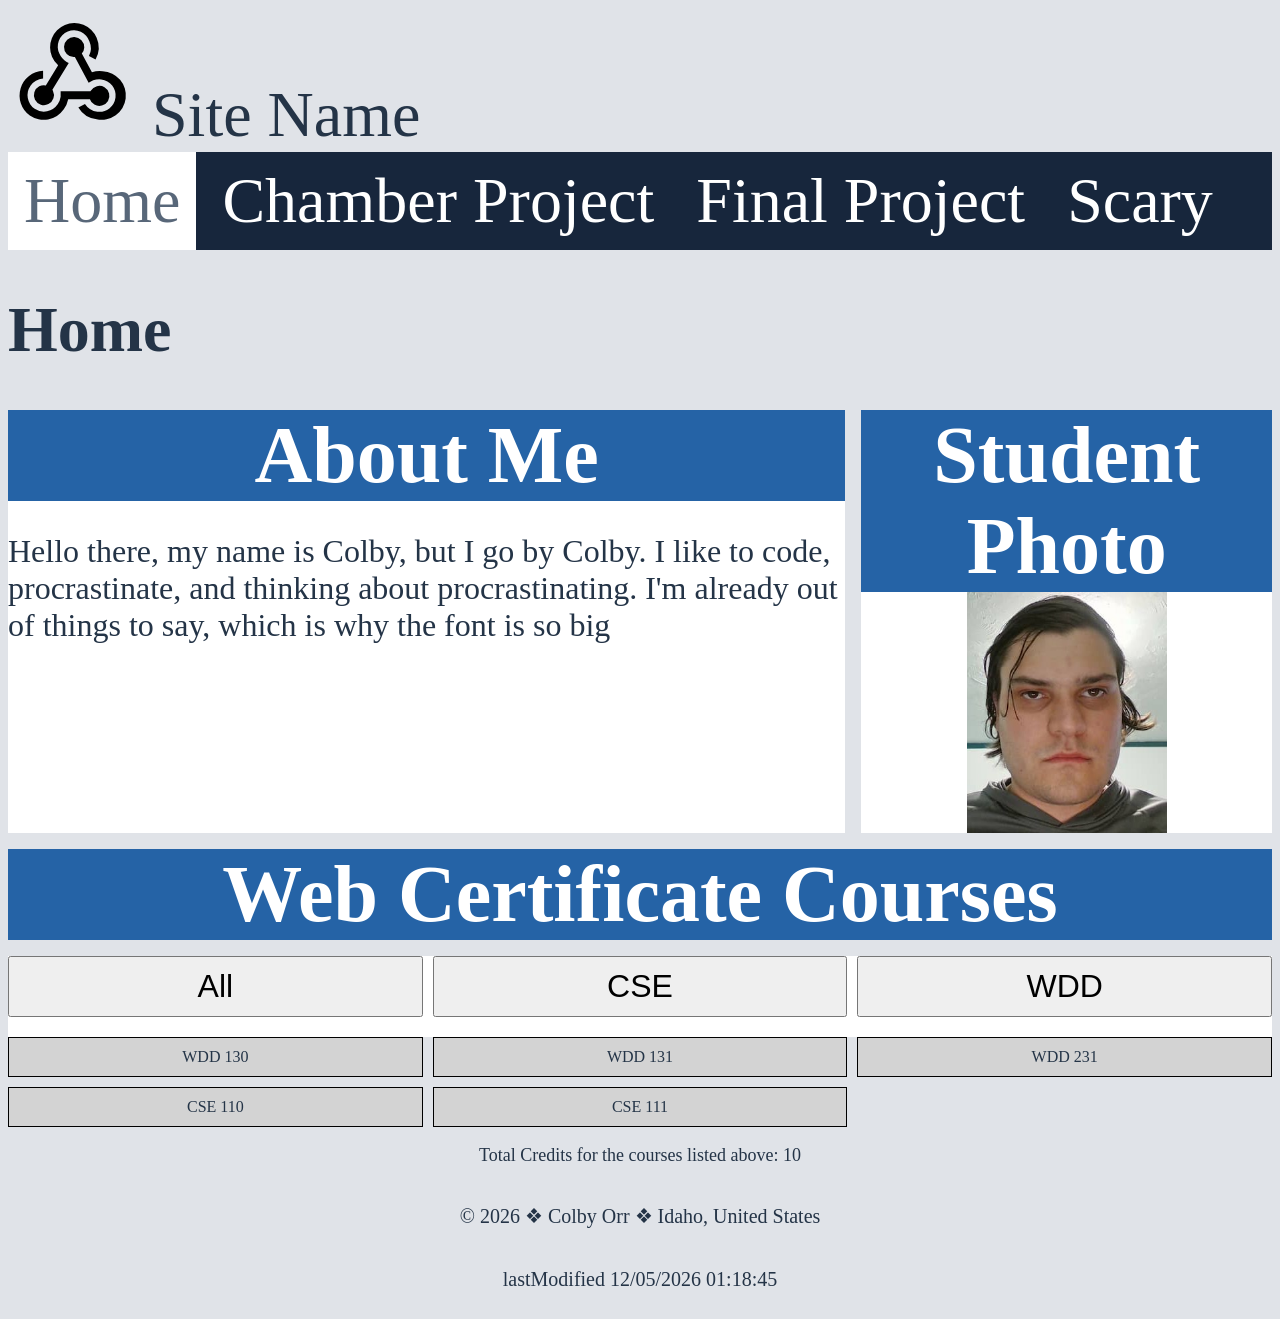
<file: index.html>
<!DOCTYPE html>
<html lang="en">

<head>
    <meta charset="UTF-8">
    <meta name="viewport" content="width=device-width, initial-scale=1.0">
    <meta name="description"
      content="WDD 231 – Front End Web Development, Colby Orr, this is my homepage that I talk about myself, for BYU Pathway">
    <meta name="author" content="Colby Orr">

    <link rel="preconnect" href="https://fonts.googleapis.com">
    <link rel="preconnect" href="https://fonts.gstatic.com" crossorigin>
    <link href="https://fonts.googleapis.com/css2?family=Roboto&display=swap" rel="stylesheet">

    <link rel="stylesheet" href="styles/homepage.css">
    <link rel="stylesheet" href="styles/homepage-large.css">
    <script src="scripts/date.js" defer></script>
    <script src="scripts/sorting-courses.js" defer></script>
    <title>WDD 231 – Web Frontend Development – Colby Orr</title>

    <link rel="icon" href="favicon.ico">
</head>

<body>
 <header>
    <span class="title">
        <img src="images/logo.svg" alt="Profile picture of Colby Orr">
        Site Name
    </span>
    <nav class="navBar">
        <a href="index.html" class="active">Home</a>
        <a href="index.html">Chamber Project</a>
        <a href="index.html">Final Project</a>
        <a href="https://www.youtube.com/watch?v=dQw4w9WgXcQ">Scary</a>
    </nav>
 </header>

 <main>
    <h1>
        Home
    </h1>
    <div class="mainGrid">
        <section class="card double">
                <h2>
                    About Me
                </h2>
                <p>
                        Hello there, my name is Colby, but I go by Colby. I like to code,
                        procrastinate, and thinking about procrastinating. I'm already out
                        of things to say, which is why the font is so big
                </p>
        </section>
        <section class="card">
            <h2>
                Student Photo
            </h2>
            <img src="images/profile.jpg" alt="Profile picture of Colby Orr">
        </section>

        <section class="card triple">
            <h2>
                Web Certificate Courses
            </h2>
        </section>

        <section class="card triple">
            <h2></h2>
            <div class="course-filters">
                <button id="all">All</button>
                <button id="cse">CSE</button>
                <button id="wdd">WDD</button>
            </div>
        </section>
    </div>

    <div id="course-list"></div>

    <p id="credit-count"></p>
 </main>

 <footer>
    <p>
        &copy; <span id="currentyear"></span> &#10070; Colby Orr &#10070; Idaho, United States
    </p>
    <p>
        lastModified <span id="lastModified"></span>
    </p>
 </footer>

</body>

</html>
</file>
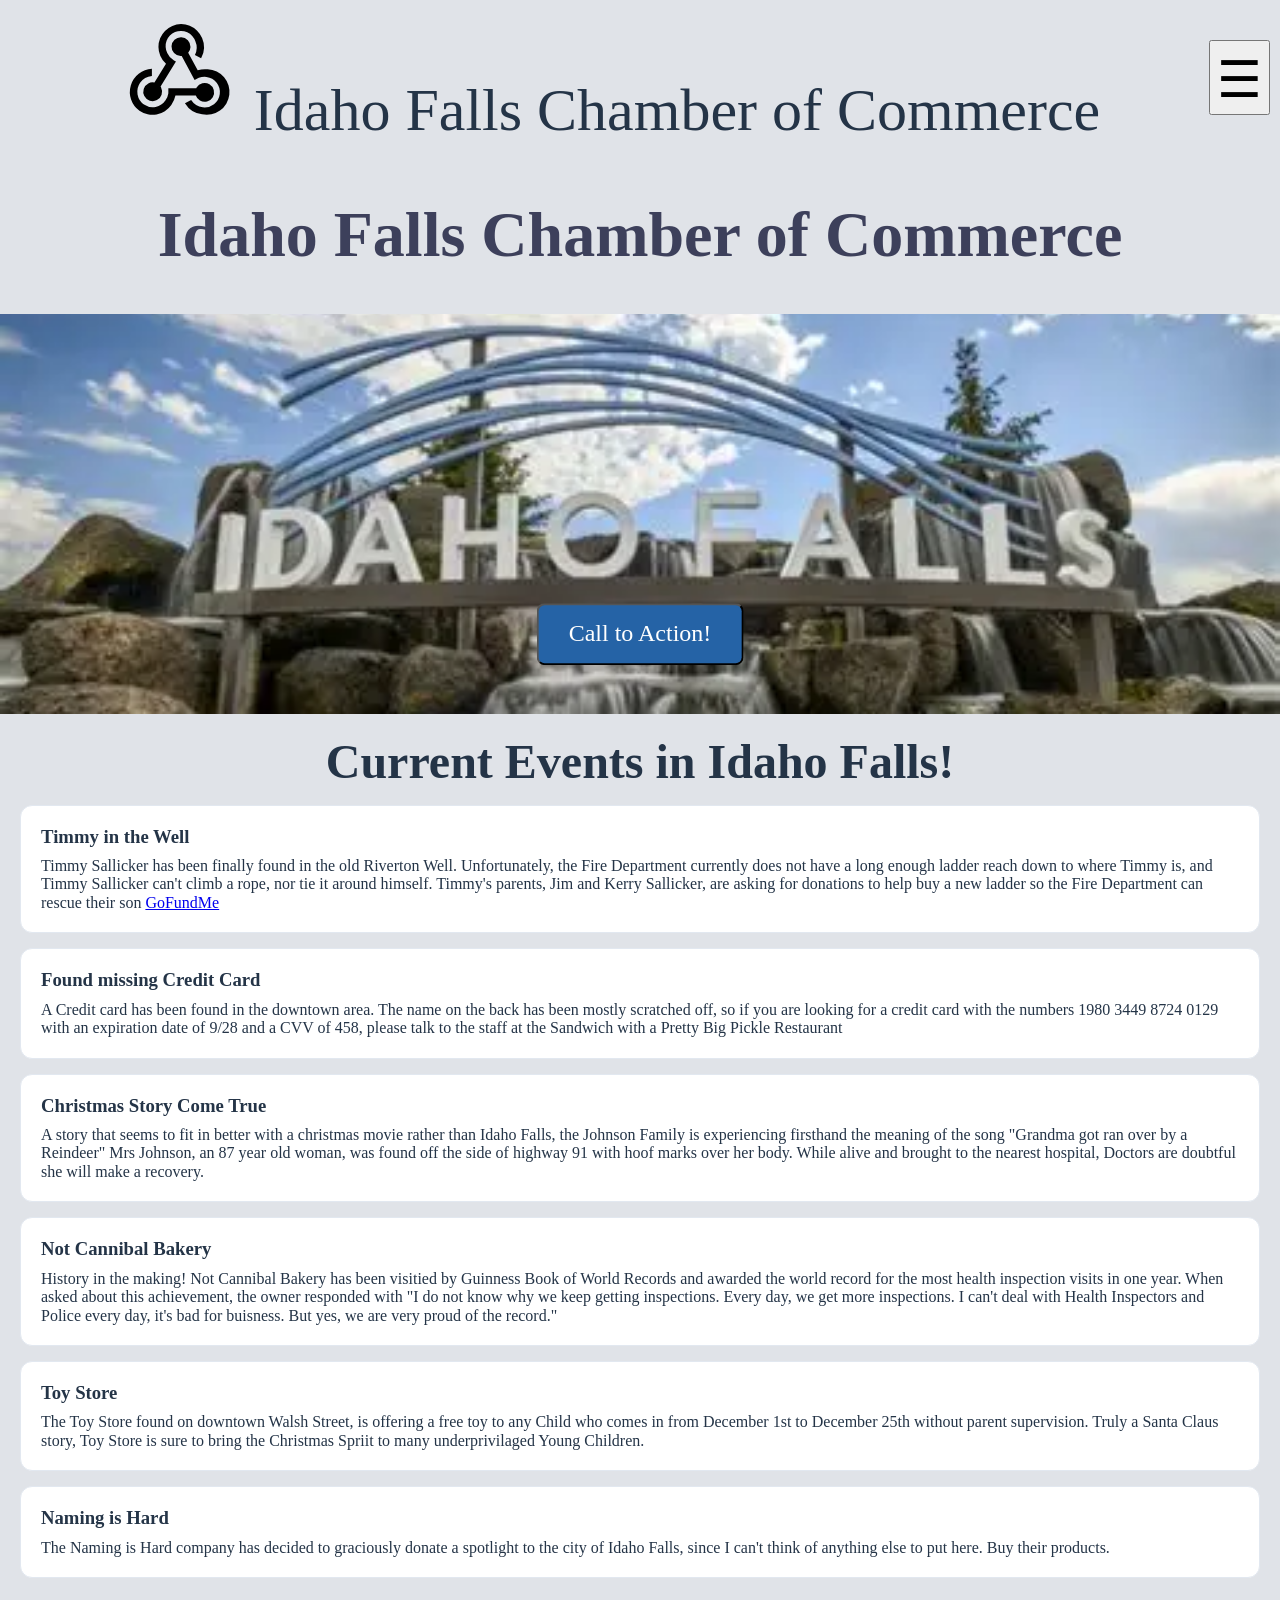
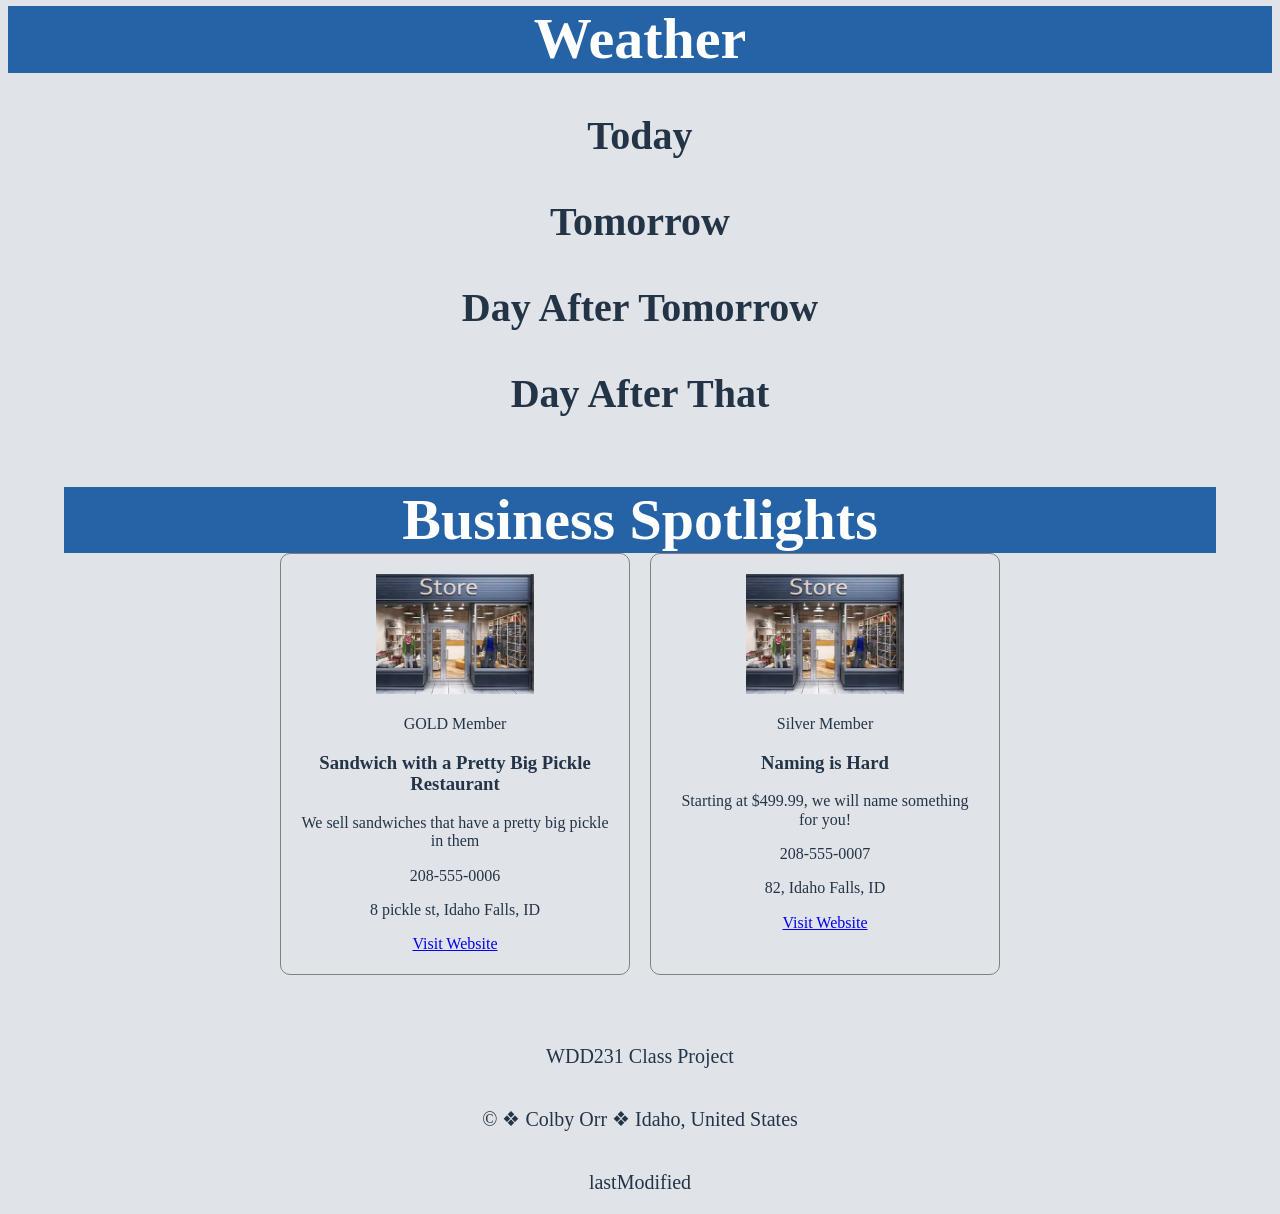
<file: chamber/index.html>
<!DOCTYPE html>
<html lang="en">

<head>
  <meta charset="UTF-8">
  <meta name="viewport" content="width=device-width, initial-scale=1.0">
  <meta name="description"
    content="WDD 231 – Front End Web Development, Colby Orr, this is my directory for the commerce, for BYU Pathway">
  <meta name="author" content="Colby Orr">

  <link rel="preconnect" href="https://fonts.googleapis.com">
  <link rel="preconnect" href="https://fonts.gstatic.com" crossorigin>
  <link href="https://fonts.googleapis.com/css2?family=Roboto&display=swap" rel="stylesheet">
  
  <meta property="og:title" content="Directory of Commerce for Idaho Falls">
  <meta property="og:description" content="This is a directory used for commerce and commersating with commerces">
  <meta property="og:image" content="https://zombievex.github.io/wdd231/chamber/images/logo.svg">
  <meta property="og:url" content="https://zombievex.github.io/wdd231/chamber/directory.html">

  <link rel="stylesheet" href="styles/normalize.css">
  <link rel="stylesheet" href="styles/directory.css">
  <link rel="stylesheet" href="styles/directory-large.css">
  <link rel="stylesheet" href="styles/home.css">

  <script src="scripts/menu-toggle.js" defer></script>
  <script src="scripts/directory.js" defer></script>
  <script src="scripts/weather.js" defer></script>
  <script src="scripts/spotlight.js" defer></script>
  <title>WDD 231 – Index/homepage – Colby Orr</title>

  <link rel="icon" href="favicon.ico">
</head>

<body>
  <header>
    <span class="title">
      <img src="images/logo.svg" alt="Idaho Falls Chamber of Commerce logo">
      Idaho Falls Chamber of Commerce
    </span>
    <button id="menu" type="button" aria-label="Toggle navigation" aria-expanded="false"></button>
    <nav class="navigation">
      <a href="index.html" class="active">Home</a>
      <a href="directory.html">Directory</a>
      <a href="join.html">Join</a>
      <a href="discover.html">Discover</a>
    </nav>
  </header>


  <main>
    <h1>Idaho Falls Chamber of Commerce</h1>
    <section class="hero">
        <img src="images/hero.webp" alt="Hero Image">
        <button type="button">Call to Action!</button>
    </section>

    <section class="current_events">
        <h2>Current Events in Idaho Falls!</h2>

        <div class="event">
            <h3>Timmy in the Well</h3>
            <p>Timmy Sallicker has been finally found in the old Riverton Well. Unfortunately, the 
                Fire Department currently does not have a long enough ladder reach down to where Timmy is, and
                Timmy Sallicker can't climb a rope, nor tie it around himself. Timmy's parents, Jim and Kerry Sallicker,
                are asking for donations to help buy a new ladder so the Fire Department can rescue their son
                <a href="https://www.youtube.com/watch?v=dQw4w9WgXcQ">GoFundMe</a>
            </p>
        </div>
        <div class="event">
            <h3>Found missing Credit Card</h3>
            <p>A Credit card has been found in the downtown area. The name on the back has been mostly scratched off,
                so if you are looking for a credit card with the numbers 1980 3449 8724 0129 with an expiration date of 9/28
                and a CVV of 458, please talk to the staff at the Sandwich with a Pretty Big Pickle Restaurant
            </p>
        </div>
        <div class="event">
            <h3>Christmas Story Come True</h3>
            <p>A story that seems to fit in better with a christmas movie rather than Idaho Falls, the Johnson Family
              is experiencing firsthand the meaning of the song "Grandma got ran over by a Reindeer" Mrs Johnson, an 87
              year old woman, was found off the side of highway 91 with hoof marks over her body. While alive and brought
              to the nearest hospital, Doctors are doubtful she will make a recovery. 
            </p>
        </div>
        <div class="event">
            <h3>Not Cannibal Bakery</h3>
            <p>History in the making! Not Cannibal Bakery has been visitied by Guinness Book of World Records and awarded the world record for the
                most health inspection visits in one year. When asked about this achievement, the owner responded with "I do not
                know why we keep getting inspections. Every day, we get more inspections. I can't deal with Health Inspectors and
                Police every day, it's bad for buisness. But yes, we are very proud of the record."
            </p>
        </div>
        <div class="event">
            <h3>Toy Store</h3>
            <p>The Toy Store found on downtown Walsh Street, is offering a free toy to any Child who comes in from December 1st to
              December 25th without parent supervision. Truly a Santa Claus story, Toy Store is sure to bring the Christmas Spriit
              to many underprivilaged Young Children.
            </p>
        </div>
        <div class="event">
            <h3>Naming is Hard</h3>
            <p>The Naming is Hard company has decided to graciously donate a spotlight to the city of Idaho Falls, since I can't
              think of anything else to put here. Buy their products.
            </p>
        </div>
    </section>

    <section class="weather">
      <h2>Weather</h2>
      <figure>
          <img id="weather-icon" src="images/weather_placeholder.webp" alt="Weather conditions" width="100" height="100" hidden>
          <figcaption></figcaption>
      </figure>
      <h3>Today</h3>
      <span id="current-temp"></span>
      
      <div id="forecast">
          <h3>Tomorrow</h3>
          <span id="day1"></span>
          <h3>Day After Tomorrow</h3>
          <span id="day2"></span>
          <h3>Day After That</h3>
          <span id="day3"></span>
      </div>

    </section>


    <section id="spotlight">
        <h2>Business Spotlights</h2>
        <div id="spotlight-list"></div>
    </section>

  </main>


  <footer>
    <p>WDD231 Class Project</p>
    <p>
      &copy; <span id="currentyear"></span> &#10070; Colby Orr &#10070; Idaho, United States
    </p>
    <p>
      lastModified <span id="lastModified"></span>
    </p>
  </footer>



</body>

</html>
</file>
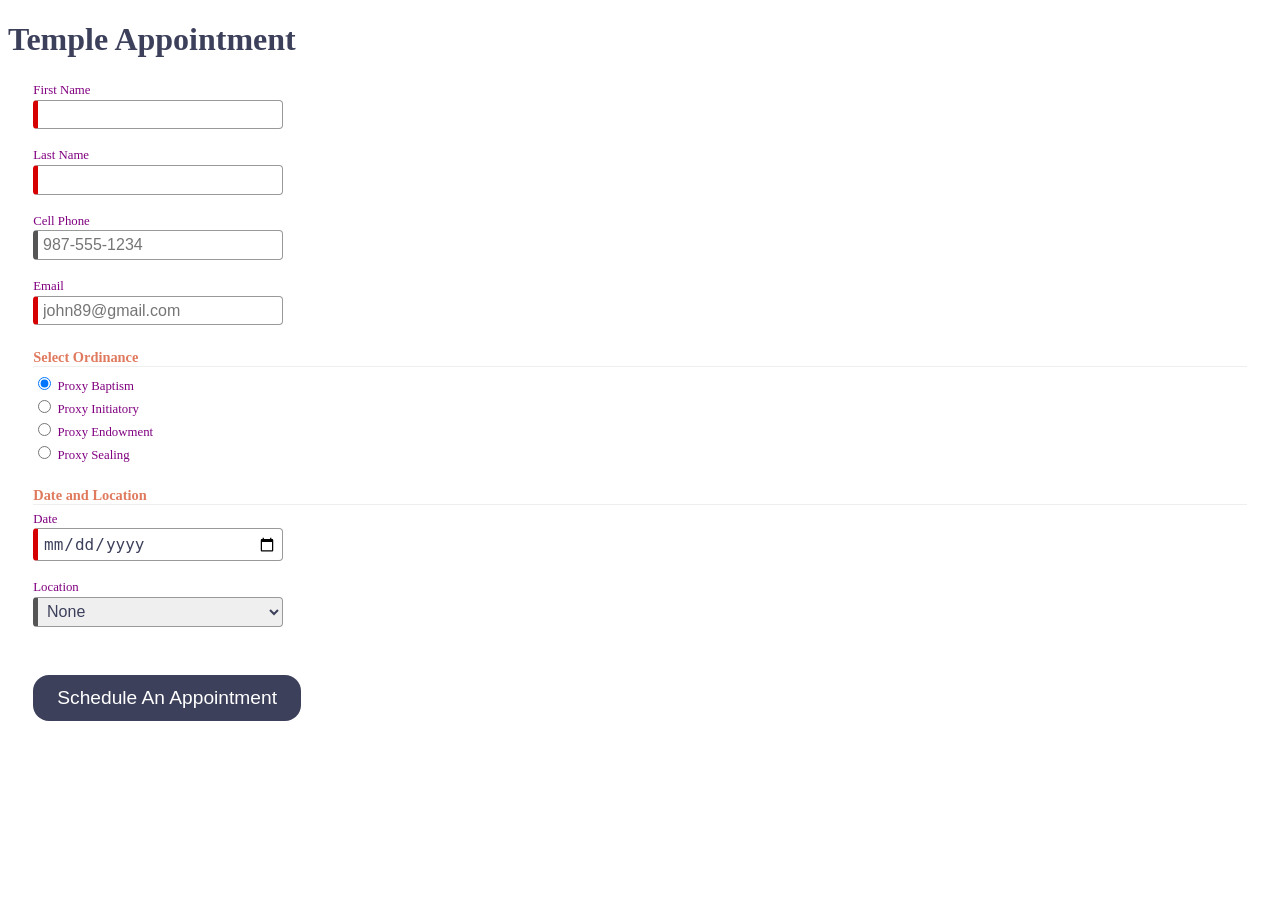
<file: week4/startHere/index.html>
<!DOCTYPE html>
<html lang="en">

<head>
  <meta charset="UTF-8">
  <meta name="viewport" content="width=device-width, initial-scale=1.0">
  <meta name="description" content="Web Lab Start File">
  <meta name="author" content="Paul Cheney">

  <link rel="stylesheet" href="styles/small.css">
  <link rel="stylesheet" href="styles/large.css">

  <script src="js/scripts.js" defer></script>

  <title>Web Lab Start File</title>
</head>

<body>

  <main>
    <h1>Temple Appointment</h1>

    <form method="GET" action="thanks.html" class="designOne">
      <label>First Name <input type="text" name="first" required autocomplete="given-name" title="Your First Name"></label>
        <label>Last Name <input type="text" name="last" required autocomplete="family-name" title="Your Last Name"></label>
        <label>Cell Phone <input type="tel" name="phone"  autocomplete="tel" title="A Phone Number with dashes" placeholder="987-555-1234" ></label>
        <label>Email <input type="email" name="email" required placeholder="john89@gmail.com"  title="Your Email" autocomplete="email"></label>
  

        <h3>Select Ordinance</h3>
        <label><input type="radio" name="ordinance" value="Baptism" checked> Proxy Baptism</label>
        <label><input type="radio" name="ordinance" value="Initiatory"> Proxy Initiatory</label>
        <label><input type="radio" name="ordinance" value="Endowment"> Proxy Endowment</label>
        <label><input type="radio" name="ordinance" value="Sealing"> Proxy Sealing</label>

        
        <h3>Date and Location</h3>
        <label>Date <input type="date" name="date" required></label>

        <label>Location
          <select name="location" required>
            <option value="">None</option>
            <option value="Payson">Payson</option>
            <option value="Orem">Orem</option>
            <option value="Provo City Center">Provo City Center</option>
        </label>

        <input type="submit" value="Schedule An Appointment">
    </form>

    
  </main>

</body>
</html>
</file>
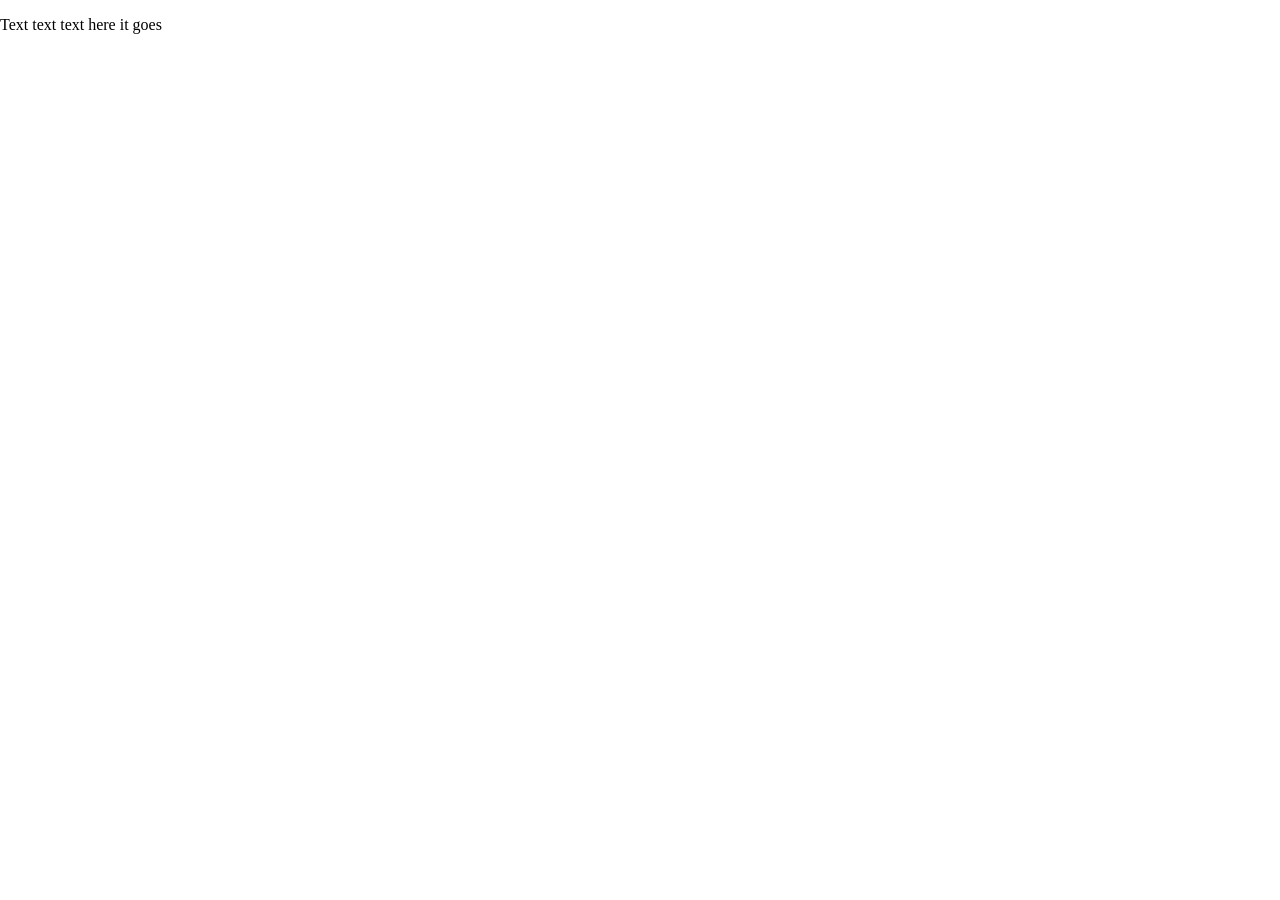
<file: normalize.html>
<!DOCTYPE html>
<html lang="en">
<head>
    <meta charset="UTF-8">
    <meta name="viewport" content="width=device-width, initial-scale=1.0">
    <title>Document</title>
    <link rel="stylesheet" href="styles/normalize.css">
</head>
<body>
    <p>Text text text here it goes</p>
</body>
</html>
<!-- This is an HTML comment -->
</file>
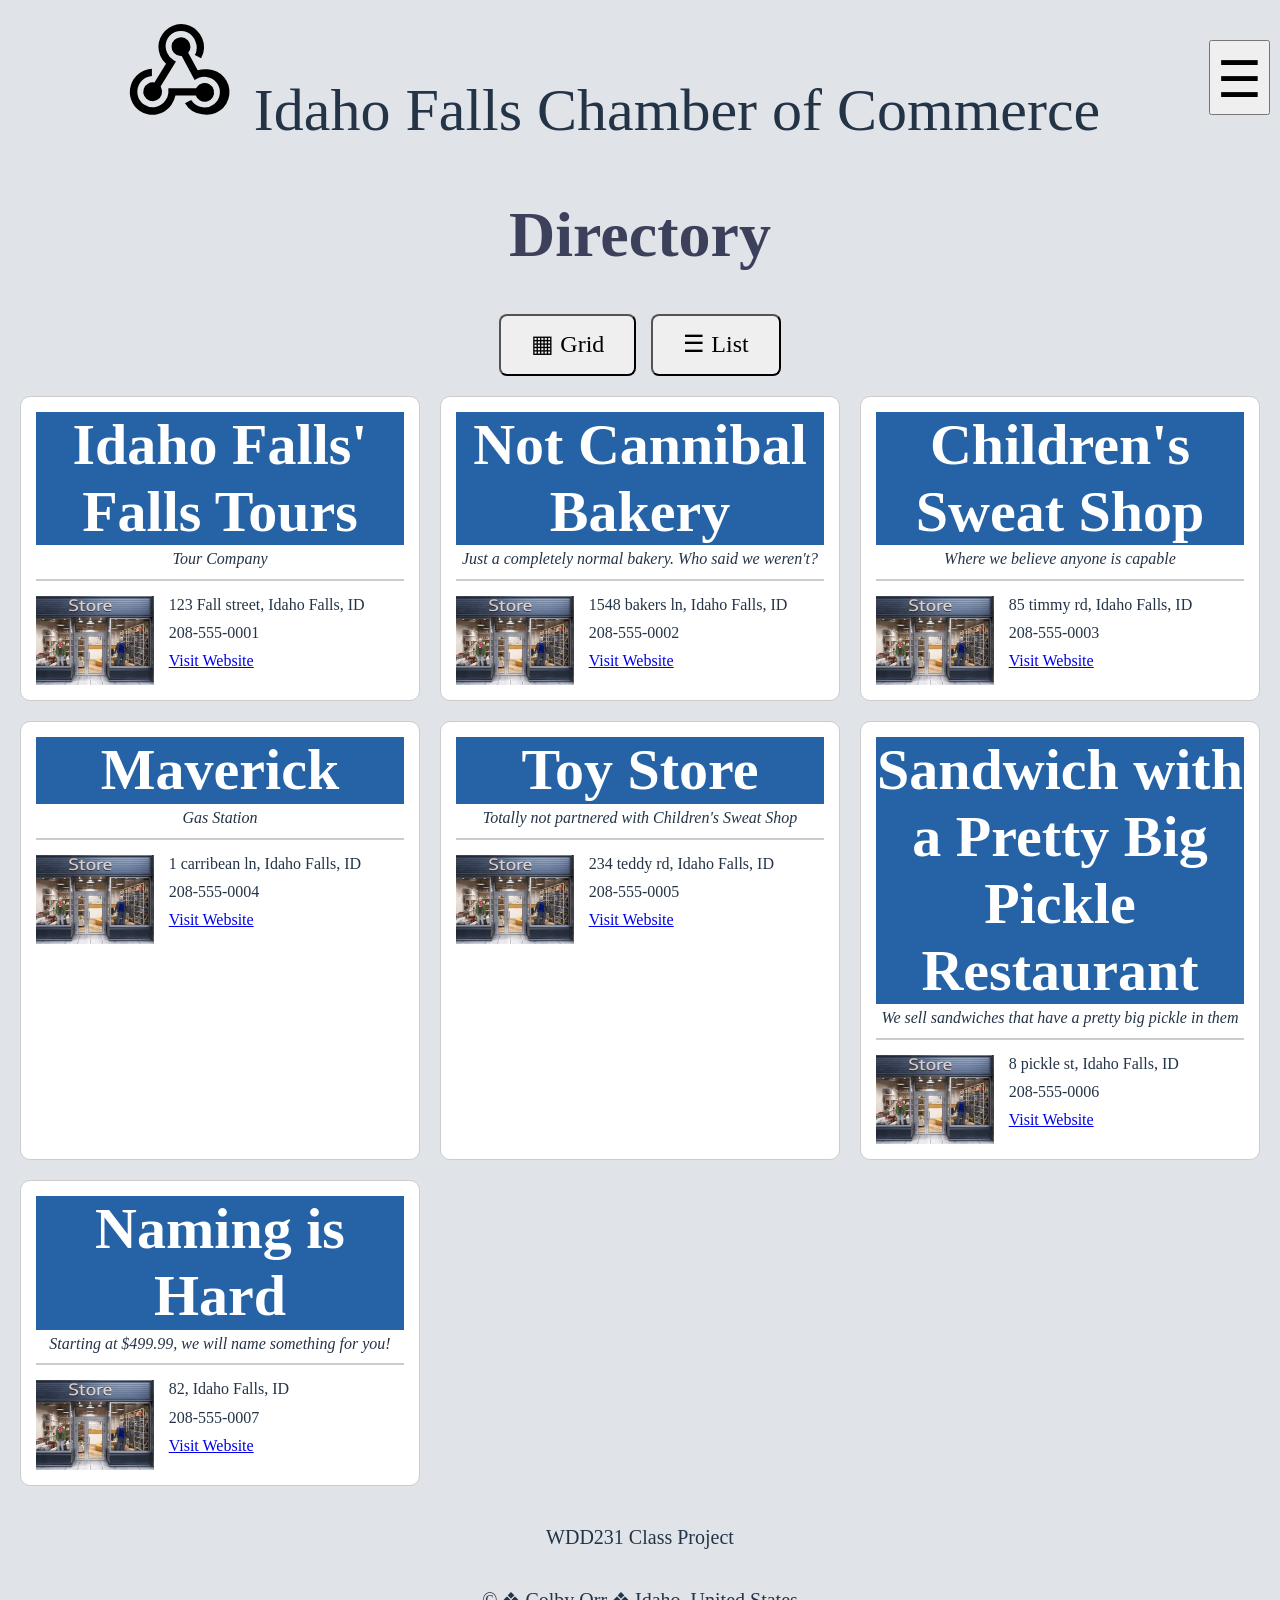
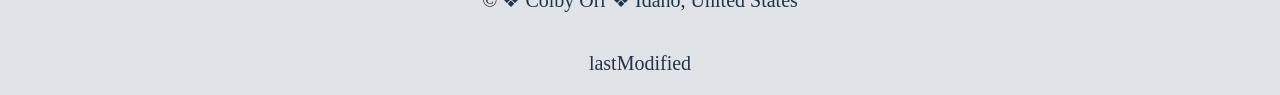
<file: chamber/directory.html>
<!DOCTYPE html>
<html lang="en">

<head>
  <meta charset="UTF-8">
  <meta name="viewport" content="width=device-width, initial-scale=1.0">
  <meta name="description"
    content="WDD 231 – Front End Web Development, Colby Orr, this is my directory for the commerce, for BYU Pathway">
  <meta name="author" content="Colby Orr">

  <link rel="preconnect" href="https://fonts.googleapis.com">
  <link rel="preconnect" href="https://fonts.gstatic.com" crossorigin>
  <link href="https://fonts.googleapis.com/css2?family=Roboto&display=swap" rel="stylesheet">

  <meta property="og:title" content="Directory of Commerce">
  <meta property="og:description" content="This is a directory used for commerce and commersating with commerces">
  <meta property="og:image" content="https://zombievex.github.io/wdd231/chamber/images/logo.svg">
  <meta property="og:url" content="https://zombievex.github.io/wdd231/chamber/directory.html">

  <link rel="stylesheet" href="styles/normalize.css">
  <link rel="stylesheet" href="styles/directory.css">
  <link rel="stylesheet" href="styles/directory-large.css">

  <script src="scripts/menu-toggle.js" defer></script>
  <script src="scripts/directory.js" defer></script>
  <title>WDD 231 – Directory – Colby Orr</title>

  <link rel="icon" href="favicon.ico">
</head>

<body>
  <header>
    <span class="title">
      <img src="images/logo.svg" alt="Logo">
      Idaho Falls Chamber of Commerce
    </span>
    <button id="menu" type="button" aria-label="Toggle navigation" aria-expanded="false"></button>
    <nav class="navigation">
      <a href="index.html">Home</a>
      <a href="directory.html" class="active">Directory</a>
      <a href="join.html">Join</a>
      <a href="discover.html">Discover</a>
    </nav>
  </header>


  <main>
    <h1>Directory</h1>
    <div class="view-buttons">
      <button id="grid" type="button">▦ Grid</button>
      <button id="list" type="button">☰ List</button>
    </div>

    <div id="company-list" class="grid-view"></div>
  </main>


  <footer>
    <p>WDD231 Class Project</p>
    <p>
      &copy; <span id="currentyear"></span> &#10070; Colby Orr &#10070; Idaho, United States
    </p>
    <p>
      lastModified <span id="lastModified"></span>
    </p>
  </footer>


</body>

</html>
</file>
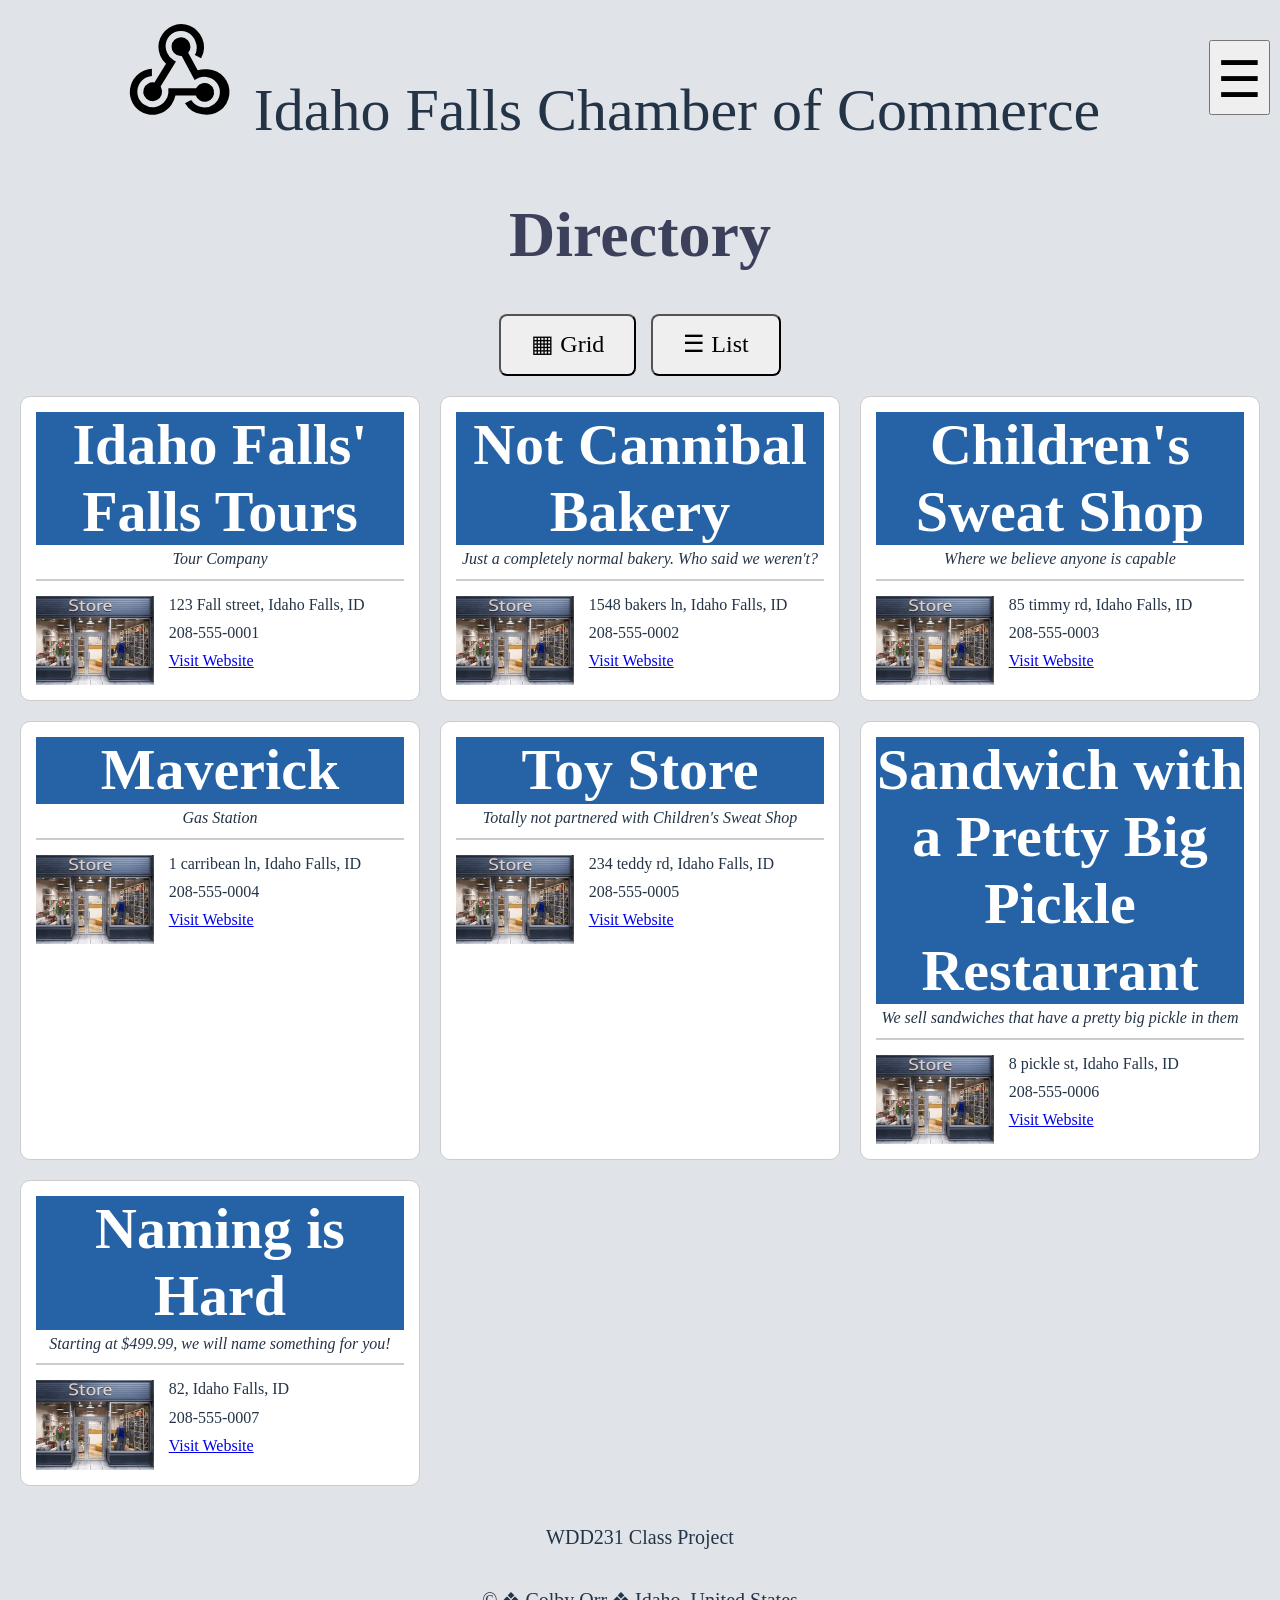
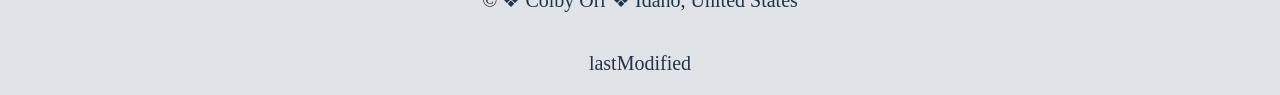
<file: chamber/discover.html>
<!DOCTYPE html>
<html lang="en">

<head>
  <meta charset="UTF-8">
  <meta name="viewport" content="width=device-width, initial-scale=1.0">
  <meta name="description"
    content="WDD 231 – Front End Web Development, Colby Orr, this is my directory for the commerce, for BYU Pathway">
  <meta name="author" content="Colby Orr">

  <link rel="preconnect" href="https://fonts.googleapis.com">
  <link rel="preconnect" href="https://fonts.gstatic.com" crossorigin>
  <link href="https://fonts.googleapis.com/css2?family=Roboto&display=swap" rel="stylesheet">

  <meta property="og:title" content="Directory of Commerce">
  <meta property="og:description" content="This is a directory used for commerce and commersating with commerces">
  <meta property="og:image" content="https://zombievex.github.io/wdd231/chamber/images/logo.svg">
  <meta property="og:url" content="https://zombievex.github.io/wdd231/chamber/directory.html">

  <link rel="stylesheet" href="styles/normalize.css">
  <link rel="stylesheet" href="styles/directory.css">
  <link rel="stylesheet" href="styles/directory-large.css">

  <script src="scripts/menu-toggle.js" defer></script>
  <script src="scripts/directory.js" defer></script>
  <title>WDD 231 – Directory – Colby Orr</title>

  <link rel="icon" href="favicon.ico">
</head>

<body>
  <header>
    <span class="title">
      <img src="images/logo.svg" alt="Logo">
      Idaho Falls Chamber of Commerce
    </span>
    <button id="menu" type="button" aria-label="Toggle navigation" aria-expanded="false"></button>
    <nav class="navigation">
      <a href="index.html">Home</a>
      <a href="directory.html">Directory</a>
      <a href="join.html">Join</a>
      <a href="discover.html" class="active">Discover</a>
    </nav>
  </header>


  <main>
    <h1>Directory</h1>
    <div class="view-buttons">
      <button id="grid" type="button">▦ Grid</button>
      <button id="list" type="button">☰ List</button>
    </div>

    <div id="company-list" class="grid-view"></div>
  </main>


  <footer>
    <p>WDD231 Class Project</p>
    <p>
      &copy; <span id="currentyear"></span> &#10070; Colby Orr &#10070; Idaho, United States
    </p>
    <p>
      lastModified <span id="lastModified"></span>
    </p>
  </footer>


</body>

</html>
</file>
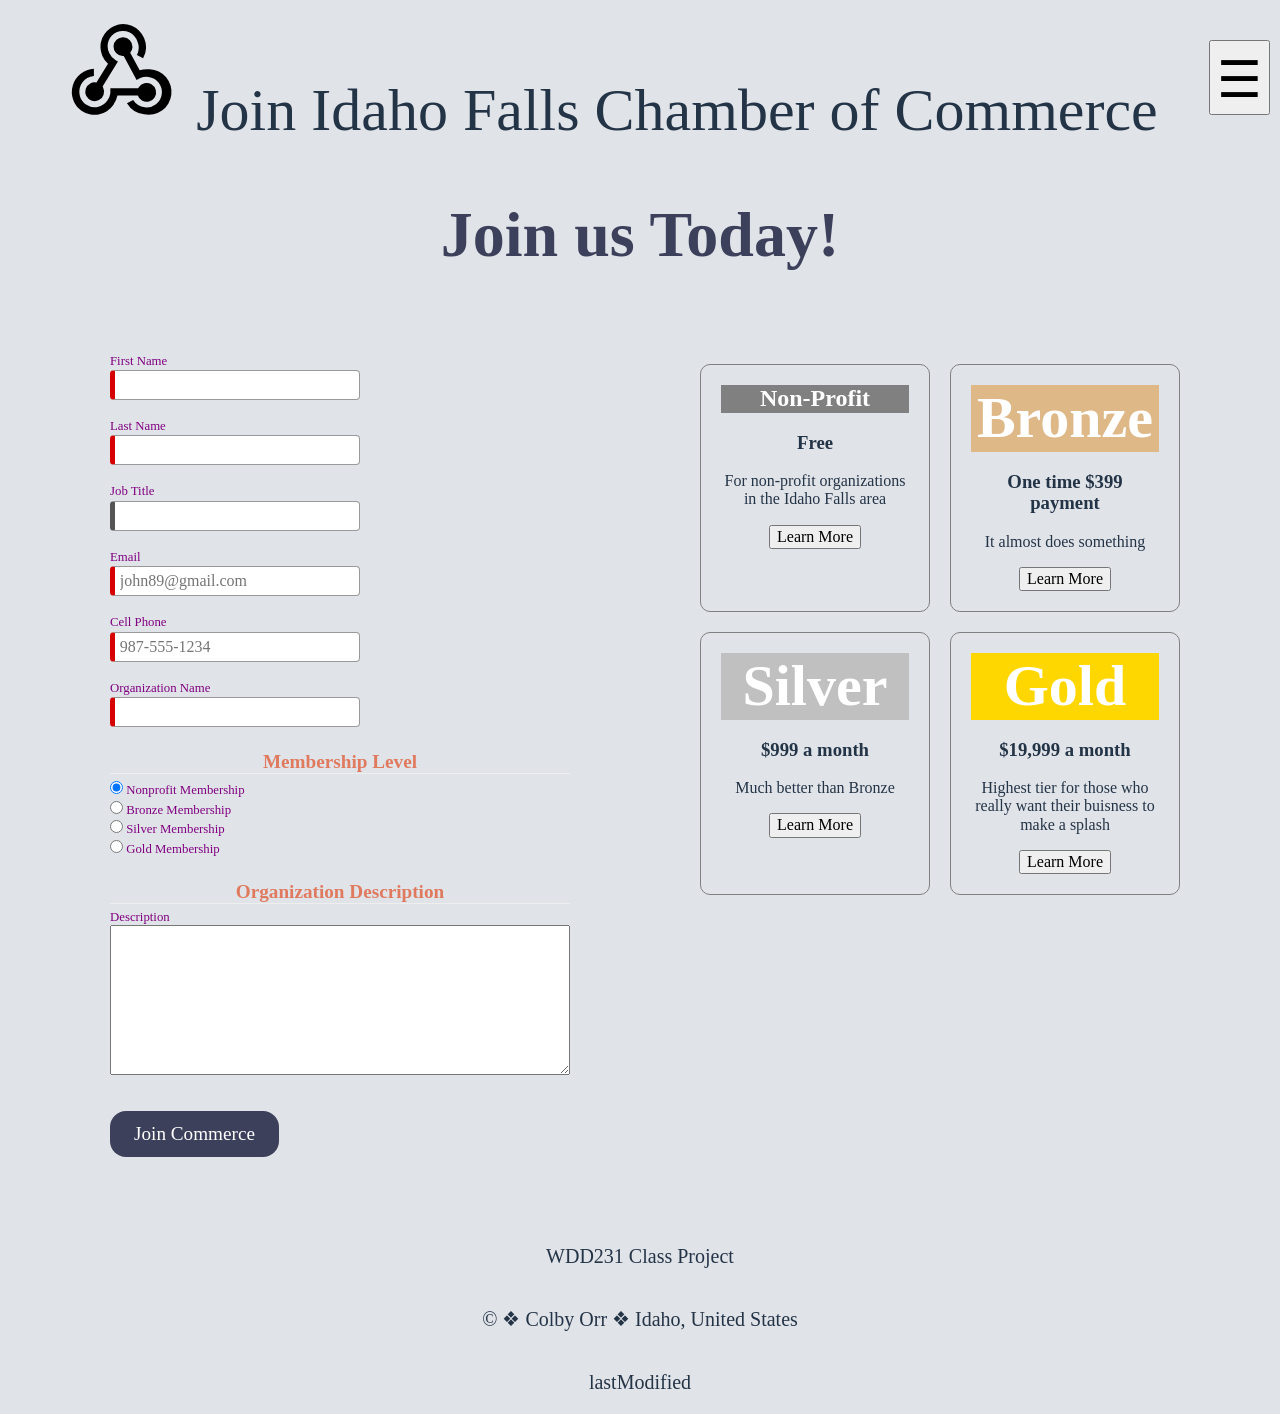
<file: chamber/join.html>
<!DOCTYPE html>
<html lang="en">

<head>
  <meta charset="UTF-8">
  <meta name="viewport" content="width=device-width, initial-scale=1.0">
  <meta name="description"
    content="WDD 231 – Front End Web Development, Colby Orr, this is my directory for the commerce, for BYU Pathway">
  <meta name="author" content="Colby Orr">

  <link rel="preconnect" href="https://fonts.googleapis.com">
  <link rel="preconnect" href="https://fonts.gstatic.com" crossorigin>
  <link href="https://fonts.googleapis.com/css2?family=Roboto&display=swap" rel="stylesheet">
  
  <meta property="og:title" content="Join Page Idaho Falls Directory of Commerce">
  <meta property="og:description" content="This is a directory used for commerce and commersating with commerces">
  <meta property="og:image" content="https://zombievex.github.io/wdd231/chamber/images/logo.svg">
  <meta property="og:url" content="https://zombievex.github.io/wdd231/chamber/directory.html">

  <link rel="stylesheet" href="styles/normalize.css">
  <link rel="stylesheet" href="styles/directory.css">
  <link rel="stylesheet" href="styles/directory-large.css">
  <link rel="stylesheet" href="styles/join.css">
  <link rel="stylesheet" href="styles/join-large.css">

  <script src="scripts/menu-toggle.js" defer></script>
  <script src="scripts/join.js" defer></script>
  <script src="scripts/modal.js" defer></script>
  <title>WDD 231 – Join Idaho Falls Chamber of Commerce – Colby Orr</title>

  <link rel="icon" href="favicon.ico">
</head>

<body>
  <header>
    <span class="title">
      <img src="images/logo.svg" alt="Join Page Logo">
      Join Idaho Falls Chamber of Commerce
    </span>
    <button id="menu" type="button" aria-label="Toggle navigation" aria-expanded="false"></button>
    <nav class="navigation">
      <a href="index.html">Home</a>
      <a href="directory.html">Directory</a>
      <a href="join.html" class="active">Join</a>
      <a href="discover.html">Discover</a>
    </nav>
  </header>


  <main>
    <h1>Join us Today!</h1>

     <div class="adjustment-layout">

      <form method="GET" action="thankyou.html" class="designOne">
        <label>First Name <input type="text" name="first" required autocomplete="given-name" title="Your First Name"></label>
          <label>Last Name <input type="text" name="last" required autocomplete="family-name" title="Your Last Name"></label>
          <label>Job Title <input type="text" name="title" autocomplete="organization-title" title="Your Job Title" pattern="[A-Za-z -]{7,}"></label>
          <label>Email <input type="email" name="email" required placeholder="john89@gmail.com"  title="Your Email" autocomplete="email"></label>
          <label>Cell Phone <input type="tel" name="phone"  autocomplete="tel" title="A Phone Number with dashes" placeholder="987-555-1234" required></label>
          <label>Organization Name <input type="text" name="organization" autocomplete="organization" title="Your Organization's name" required></label>

          <h2>Membership Level</h2>
          <label><input type="radio" name="membership" value="NP" checked> Nonprofit Membership</label>
          <label><input type="radio" name="membership" value="Bronze"> Bronze Membership</label>
          <label><input type="radio" name="membership" value="Silver"> Silver Membership</label>
          <label><input type="radio" name="membership" value="Gold"> Gold Membership</label>

          
          <h2>Organization Description</h2>
          <label>Description<textarea
              id="description"
              name="description"
              rows="8"
              cols="80"
              title="Describe your business"
          ></textarea></label>

        <input type="hidden" id="timestamp" name="timestamp">

          <input type="submit" value="Join Commerce">
      </form>

      <section id="memberships">
        <div class = "membership-card">
          <h2 id="non-profit">Non-Profit</h2>
          <h3>Free</h3>
          <p>For non-profit organizations in the Idaho Falls area</p>
          <button type="button" data-modal="nonprofit-modal">Learn More</button>
        </div>

        <div class = "membership-card">
          <h2 id="bronze">Bronze</h2>
          <h3>One time $399 payment</h3>
          <p>It almost does something</p>
          <button type="button" data-modal="bronze-modal">Learn More</button>
        </div>

        <div class = "membership-card">
          <h2 id="silver">Silver</h2>
          <h3>$999 a month</h3>
          <p>Much better than Bronze</p>
          <button type="button" data-modal="silver-modal">Learn More</button>
        </div>

        <div class = "membership-card">
          <h2 id="gold">Gold</h2>
          <h3>$19,999 a month</h3>
          <p>Highest tier for those who really want their buisness to make a splash</p>
          <button type="button" data-modal="gold-modal">Learn More</button>
        </div>

      </section>
    </div>

  </main>


  <dialog id="nonprofit-modal">
    <h2>Non-Profit Membership</h2>
    <h3>Free</h3>
    <ul>
        <li>Completely Free!</li>
        <li>5% discount on Silver and Gold tiers!</li>
    </ul>
    <button type="button" class="close-modal">Close</button>
</dialog>

<dialog id="bronze-modal">
    <h2>Bronze Membership</h2>
    <h3>One time payment $399</h3>
    <ul>
      <li>Show up under the Idaho Falls Directory</li>
      <li>Jimmy will stop harrassing your store to sign up for Bronze Membership</li>
    </ul>
    <button type="button" class="close-modal">Close</button>
</dialog>

<dialog id="silver-modal">
    <h2>Silver Membership</h2>
    <h3>$999 a month</h3>
    <ul>
      <li>All benefits from Bronze tier</li>
      <li>Protection from Darrin 'Four Toes' Pagan</li>
      <li>Have your buisness show up under buisness spotlights</li>
    </ul>
    <button type="button" class="close-modal">Close</button>
</dialog>

<dialog id="gold-modal">
    <h2>Gold Membership</h2>
    <h3>$199,999 a month</h3>
    <ul>
      <li>All benefits from previous tiers</li>
      <li>Have your buisness show up as a spotlight more!</li>
      <li>Future benefits we're definitely going to add</li>
    </ul>
    <button type="button" class="close-modal">Close</button>
</dialog>



  <footer>
    <p>WDD231 Class Project</p>
    <p>
      &copy; <span id="currentyear"></span> &#10070; Colby Orr &#10070; Idaho, United States
    </p>
    <p>
      lastModified <span id="lastModified"></span>
    </p>
  </footer>


</body>

</html>
</file>
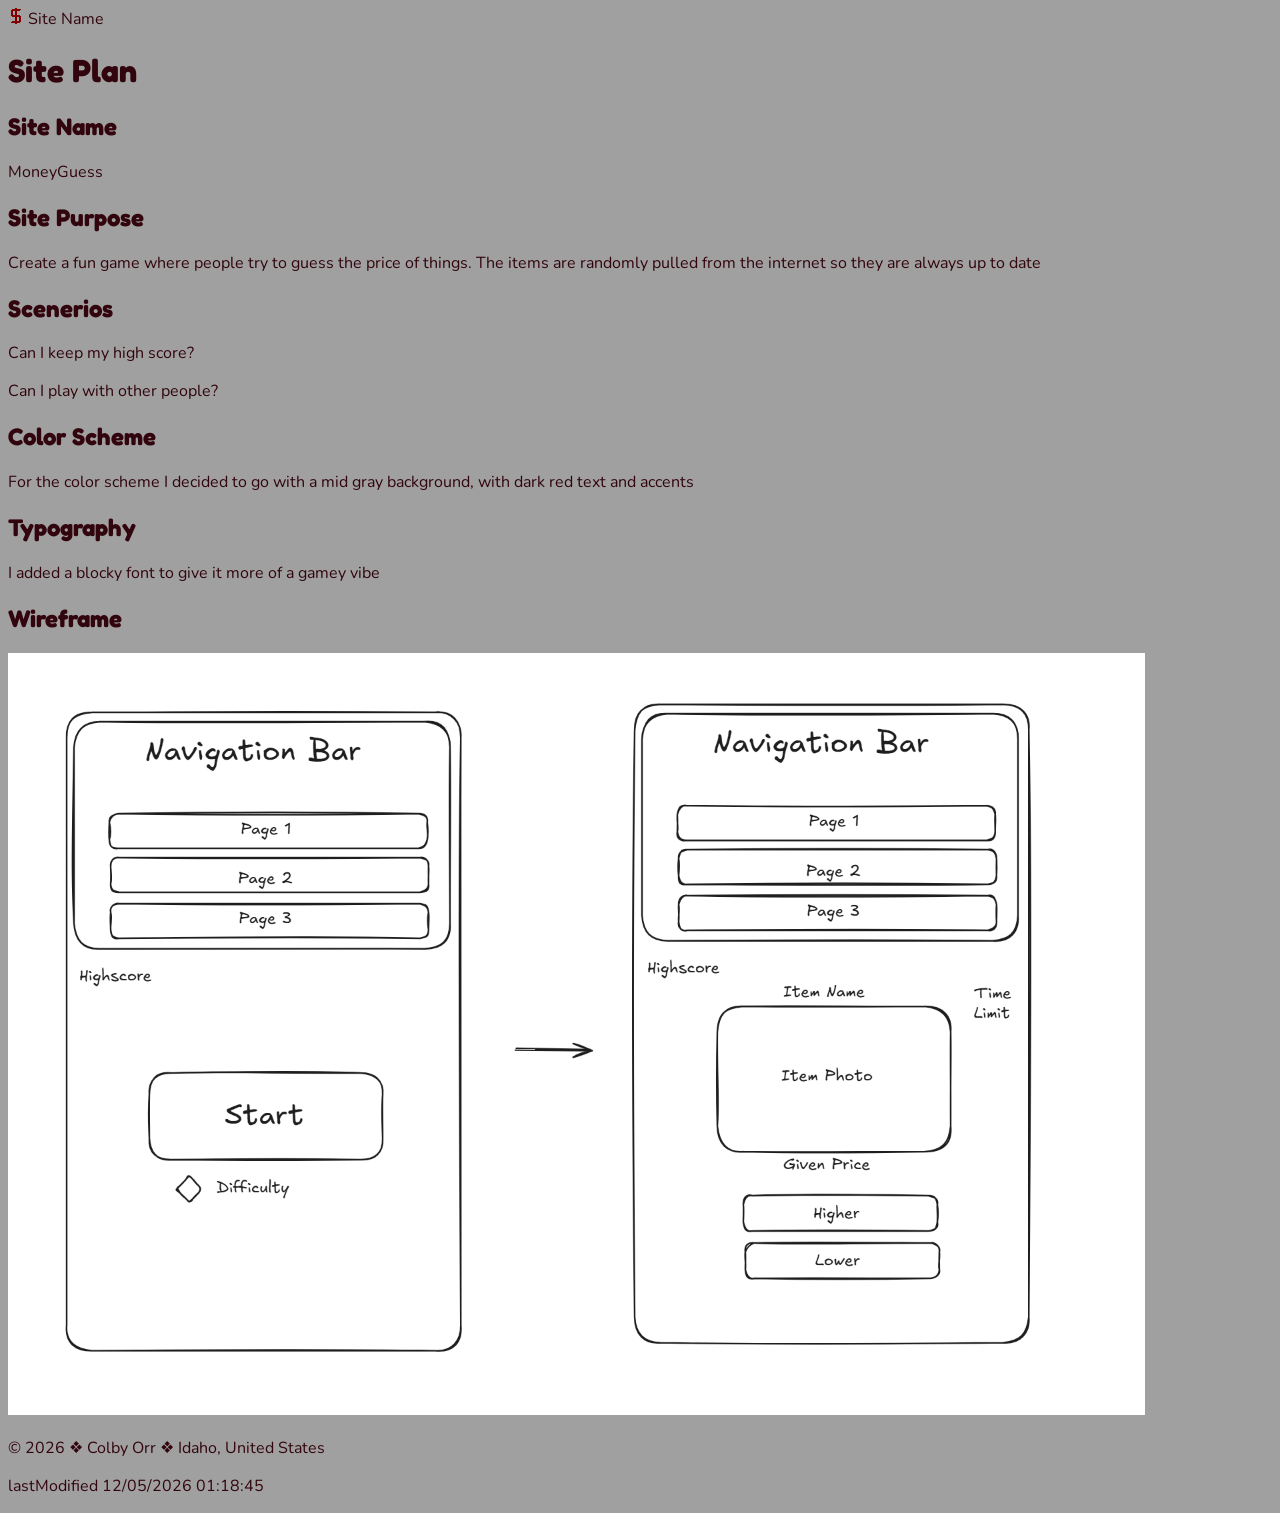
<file: Project/siteplan.html>
<!DOCTYPE html>
<html lang="en">

<head>
    <meta charset="UTF-8">
    <meta name="viewport" content="width=device-width, initial-scale=1.0">
    <meta name="description"
      content="WDD 231 – Front End Web Development, Colby Orr, this is my homepage that I talk about myself, for BYU Pathway">
    <meta name="author" content="Colby Orr">

    <link rel="preconnect" href="https://fonts.googleapis.com">
    <link rel="preconnect" href="https://fonts.gstatic.com" crossorigin>
    <link href="https://fonts.googleapis.com/css2?family=Fredoka:wght@400;500;600;700&family=Nunito:wght@400;600;700;800&display=swap" rel="stylesheet">
    
    <link rel="stylesheet" href="styles/siteplan.css">
    <script src="scripts/date.js" defer></script>
    <title>WDD 231 – Web Frontend Development – Colby Orr</title>

    <link rel="icon" href="favicon.ico">
</head>

<body>
 <header>
    <span class="title">
        <img src="images/logo.ico" alt="Photo of the logo">
        Site Name
    </span>
    <!-- <nav class="navBar">
        <a href="index.html" class="active">Home</a>
        <a href="index.html">Chamber Project</a>
        <a href="index.html">Final Project</a>
        <a href="https://www.youtube.com/watch?v=dQw4w9WgXcQ">Scary</a>
    </nav> -->
 </header>

 <main>
    <h1>Site Plan</h1>

    <h2>Site Name</h2>
    <p>MoneyGuess</p>

    <h2>Site Purpose</h2>
    <p>Create a fun game where people try to guess the price of things. The items are randomly pulled from the
        internet so they are always up to date
    </p>

    <h2>Scenerios</h2>
    <p>Can I keep my high score?</p>
    <p>Can I play with other people?</p>

    <h2>Color Scheme</h2>
    <p>For the color scheme I decided to go with a mid gray background, with dark red text and accents</p>

    <h2>Typography</h2>
    <p>I added a blocky font to give it more of a gamey vibe</p>

    <h2>Wireframe</h2>
    <img src="images/wireframe.png" alt="Wireframe">
 </main>

 <footer>
    <p>
        &copy; <span id="currentyear"></span> &#10070; Colby Orr &#10070; Idaho, United States
    </p>
    <p>
        lastModified <span id="lastModified"></span>
    </p>
 </footer>

</body>

</html>
</file>
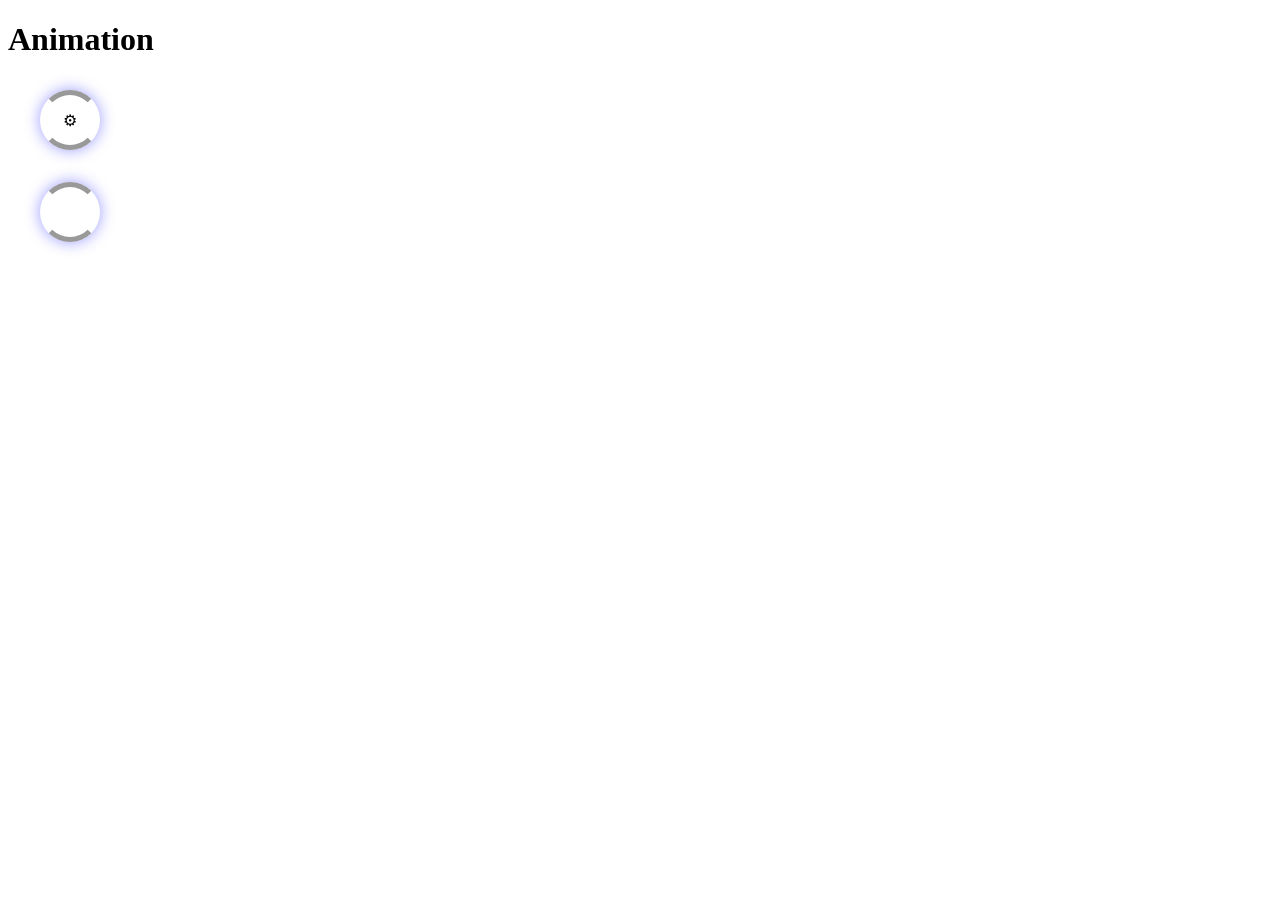
<file: week4/animation.html>
<!DOCTYPE html>
<html lang="en">

<head>
  <meta charset="UTF-8">
  <meta name="viewport" content="width=device-width, initial-scale=1.0">
  <meta name="description"
    content="WDD 231 – Front End Web Development, Colby Orr, this is my directory for the commerce, for BYU Pathway">
  <meta name="author" content="Colby Orr">

  <link rel="preconnect" href="https://fonts.googleapis.com">
  <link rel="preconnect" href="https://fonts.gstatic.com" crossorigin>
  <link href="https://fonts.googleapis.com/css2?family=Roboto&display=swap" rel="stylesheet">
  
  <meta property="og:title" content="Directory of Commerce">
  <meta property="og:description" content="This is a directory used for commerce and commersating with commerces">
  <meta property="og:image" content="https://zombievex.github.io/wdd231/chamber/images/logo.svg">
  <meta property="og:url" content="https://zombievex.github.io/wdd231/chamber/directory.html">

  <link rel="stylesheet" href="styles/animation.css">

  <title>WDD 231 – Index/homepage – Colby Orr</title>

  <link rel="icon" href="favicon.ico">
</head>

<body>
  <header>

  </header>


  <main>
    <h1>Animation</h1>

    <div class="loader"></div>
    <div class="loader-t"></div>
    
  </main>


  <footer>

  </footer>

</body>

</html>
</file>
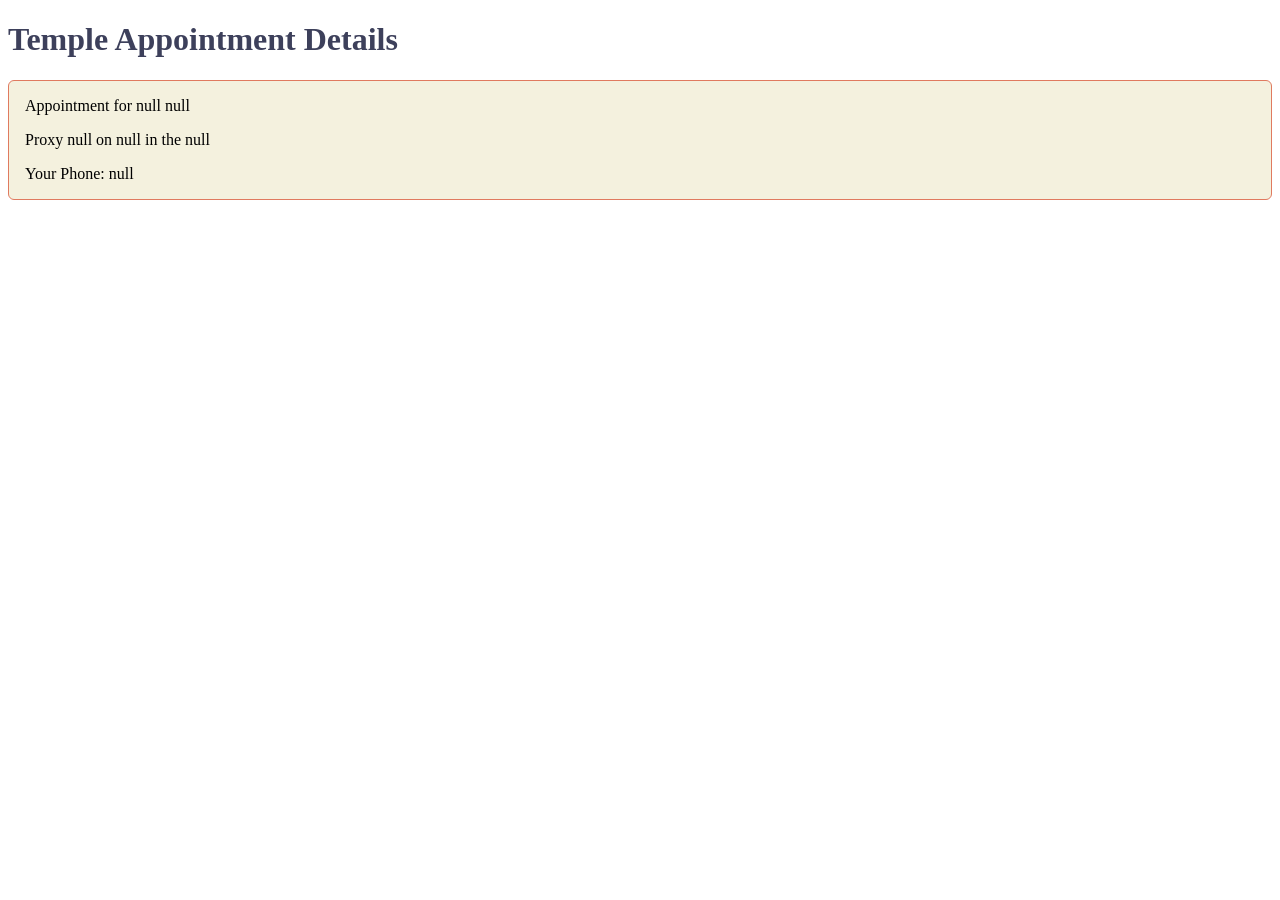
<file: week4/startHere/thanks.html>
<!DOCTYPE html>
<html lang="en">

<head>
  <meta charset="UTF-8">
  <meta name="viewport" content="width=device-width, initial-scale=1.0">
  <meta name="description" content="Web Lab Start File">
  <meta name="author" content="Paul Cheney">

  <link rel="stylesheet" href="styles/small.css">
  <link rel="stylesheet" href="styles/large.css">

    <script src="js/scripts.js" defer></script>
    
  <title>Web Lab Start File</title>
</head>

<body>

  <main>
    <h1>Temple Appointment Details</h1>

    <div id="results"></div>

  </main>



  <script src="js/scripts.js"></script>
</body>
</html>
</file>
<file: styles/homepage.css>
:root {
    --background-color: #e0e3e8;
    --card-color: #FFFFFF;
    --header-color: #17263C;

    --text-color: #243447;
    --muted-text-color: #586779;
    --light-text-color: #FFFFFF;

    --accent-color: #2563A6;
    --border-color: #E2E8F0;

    background-color: var(--background-color);
    color: var(--text-color)
}

header {
    font-size: 64px;
}

.navBar {
    background-color: var(--header-color);
    display: flex;
    flex-direction: column;
    gap: 10px;

}

.title img {
    height: 2em;
    width: auto;
    align-items: end;
}

nav {
    display: flex;
}

nav a {
    text-decoration: none;
    color: var(--light-text-color);
    border-color: var(--text-color);
    padding: 12px 16px;
    
}

.active {
    background-color: var(--card-color);
    color: var(--muted-text-color)
}


footer {
    display: flex;
    flex-direction: column;
    justify-content: center;
    align-content: center;
    width: 100%;
    text-align: center;
    background-color: var(--first-color);
    min-height: 50px;
    font-size: 20px;
}

h1 {
    font-size: 64px;
}

.mainGrid {
    display: grid;
    grid-template-columns: 1fr;
    gap: 16px;
    justify-content: space-evenly;
}

.card {
    background-color: var(--card-color);
    font-size: 32px;
    padding: 0px;
}

.card img {
    display: block;
    width: 200px;
    height: auto;
    margin: 0 auto;
}

h2 {
    background-color: var(--accent-color);
    text-align: center;
    font-size: 80px;
    margin: 0 auto;
    color: var(--light-text-color)
}

.course-filters {
    display: flex;
    gap: 10px;
    margin-bottom: 20px;
}

.course-filters button {
    flex: 1;
    padding: 10px;
    font-size: 32px;
}

#course-list {
    display: grid;
    grid-template-columns: repeat(3, 1fr);
    gap: 10px;
}

.course {
    background-color: lightgray;
    border: 1px solid black;
    padding: 10px;
    text-align: center;
}

#credit-count {
    text-align: center;
    font-size: 18px;
}
</file>
<file: styles/homepage-large.css>
/* large view navigation ************************************/
@media (min-width: 780px) {
    .navBar {
        display: flex;
        flex-direction: row;
    }

    .mainGrid {
        display: grid;
        grid-template-columns: 1fr 1fr 1fr;
        gap: 16px;
        justify-content: space-evenly;
    }

    .double {
        grid-column: 1/3;
    }

    .triple {
        grid-column: 1/4;
    }
}
</file>
<file: chamber/styles/directory.css>
:root {
    --background-color: #e0e3e8;
    --card-color: #FFFFFF;
    --header-color: #17263C;

    --text-color: #243447;
    --muted-text-color: #586779;
    --light-text-color: #FFFFFF;

    --accent-color: #2563A6;
    --border-color: #E2E8F0;

    background-color: var(--background-color);
    color: var(--text-color)
}


header {
    display: grid;
    grid-template-columns: 1fr auto;
    align-items: center;
    padding: 10px;
    font-size: 60px;
}

header .title {
    grid-column: 1;
}

header span {
    text-align: center;
}


/* menu open and closer */
#menu::before {
	content: "☰";
    font-size: 50px;
}

#menu {
    grid-column: 2;
}

.navigation {
    grid-column: 1 / -1;
    display: none;
    flex-direction: column;
}

.navigation.open {
    display: flex;
}

.navigation a {
	display: block;
	padding: 1rem;
	text-align: center;
	text-decoration: none;
	font-weight: 700;
    font-size: 30px;
    background-color: rgba(55, 55, 55, 0.2)
}

.navigation a:hover {
    background-color: rgba(255, 255, 255, 0.5);
    color: #333;
}


.title img {
    height: 2em;
    width: auto;
    align-items: end;
}

nav {
    display: flex;
}

nav a {
    text-decoration: none;
    color: var(--light-text-color);
    border-color: var(--text-color);
    padding: 12px 16px;
    
}

.navigation a.active {
    background-color: var(--card-color);
    color: var(--text-color);
}


footer {
    display: flex;
    flex-direction: column;
    justify-content: center;
    align-content: center;
    width: 100%;
    text-align: center;
    background-color: var(--first-color);
    min-height: 50px;
    font-size: 20px;
}

h1 {
    font-size: 64px;
    color: #3D405B;
    text-align: center;
}

h2 {
    background-color: var(--accent-color);
    text-align: center;
    font-size: 32px;
    margin: 0 auto;
    color: var(--light-text-color)
}


.view-buttons {
    display: none;
}

#company-list {
    display: flex;
    flex-direction: column;
    gap: 10px;
    padding: 20px;
}

#company-list .company {
    width: 100%;
    box-sizing: border-box;
}


.company {
    background-color: white;
    border: 1px solid #ccc;
    border-radius: 10px;
    padding: 15px;
}


.company-header {
    text-align: center;
    border-bottom: 2px solid #ccc;
    padding-bottom: 10px;
    margin-bottom: 15px;
}

.company-header h2 {
    margin: 0;
}

.company-header p {
    margin: 5px 0 0;
    font-style: italic;
}

.company-body {
    display: grid;
    grid-template-columns: 1fr 2fr;
    gap: 15px;
    align-items: start;
}

.company-body img {
    width: 100%;
    height: auto;
    object-fit: contain;
}

.company-info {
    display: flex;
    flex-direction: column;
    gap: 10px;
}

.company-info p {
    margin: 0;
}

#company-list.list-view .company img {
    display: none;
}
</file>
<file: chamber/styles/directory-large.css>
@media (min-width: 780px) {

    .view-buttons button {
        font-size: 24px;
        padding: 15px 30px;
        cursor: pointer;
        border-radius: 8px;
    }

    h2 {
    background-color: var(--accent-color);
    text-align: center;
    font-size: 58px;
    margin: 0 auto;
    color: var(--light-text-color)
}

    .view-buttons {
        display: flex;
        justify-content: center;
        gap: 15px;
    }

    /* Grid view */
    #company-list.grid-view {
        display: grid;
        grid-template-columns: repeat(3, minmax(0, 1fr));
        gap: 20px;
    }

    /* List view */
    #company-list.list-view {
        display: flex;
        flex-direction: column;
        gap: 10px;
    }
}
</file>
<file: chamber/styles/home.css>
.hero {
    position: relative;
    width: 100%;
}

.hero img {
    display: block;
    width: 100%;
    height: 400px;
    object-fit: cover;
}


.hero button {
    position: absolute;
    top: 80%;
    left: 50%;
    transform: translate(-50%, -50%);
    background-color: var(--accent-color);
    color: var(--light-text-color);

    font-size: 24px;
    padding: 15px 30px;
    border-radius: 8px;
}

.current_events {
    display: flex;
    flex-direction: column;
    gap: 15px;
    padding: 20px;
}

.current_events h2 {
    font-size: 48px;
    background-color: var(--background-color);
    color: var(--text-color)
}

.event {
    background-color: var(--card-color);
    border: 1px solid var(--border-color);
    border-radius: 12px;
    padding: 20px;
}

.event h3 {
    margin: 0 0 10px;
}

.event p {
    margin: 0;
}

.weather {
    text-align: center;
    margin: 8px;
    border: 0px;
}

.weather span {
    font-size: 52px;
}

.weather h3 {
    font-size: 40px;
}

.weather figcaption {
    font-size: 32px;
    color: var(--dark-text-color);
}

.forecast {
    display: flex;
    flex-direction: column;
}


#spotlight {
    width: 90%;
    max-width: 1200px;
    margin: 20px auto;
    padding: 30px;
    text-align: center;
}

#spotlight-list {
    display: grid;
    grid-template-columns: repeat(2, minmax(0, 350px));
    justify-content: center;
    gap: 20px;
}

.spotlight-business {
    padding: 20px;
    border: 1px solid gray;
    border-radius: 10px;
    text-align: center;
}

.spotlight-business img {
    width: 100%;
    max-height: 120px;
    object-fit: contain;
}

@media (max-width: 600px) {
    #spotlight-list {
        grid-template-columns: 1fr;
    }
}
</file>
<file: week4/startHere/styles/small.css>
*{box-sizing: border-box;}
html {
  -webkit-text-size-adjust: 100%; 
  -ms-text-size-adjust: 100%;
}

h1 {
  color: #3D405B;
}

form {
    margin: 1rem 2%;
  
    label {
      display: block;
      font-size: .8rem;
      color: purple;
      padding-top: .2rem;
    }
    h3 {
      font-size: .9rem;
      color: #E07A5F;
      margin: 1.5rem 0 .2rem 0;
      border-bottom: 1px solid #eee;
    }
  
    input[type=text],
    input[type=tel],
    input[type=date],
    input[type=email],
    select {
      display: block;
      margin: .1rem 0 1rem 0 ;
      padding: .3rem;
      border: 1px solid #999;
      border-radius: 4px;
      border-left-width: 5px;
      border-left-color:#555;
      font-size: 1rem;
      color: #3D405B;
      width: 250px;
    }
  
    input:required {border-left-color: #d70000;}
    input:focus {border-left-color: black; outline:none;}
    input:required:valid{border-left-color: green;}
  
    input[type=submit] {
      border: none;
      text-align: center;
      background-color: #3D405B;
      color: white;
      border-radius: 1rem;
      padding: .75rem 1.5rem;
      margin: 2rem 0;
      font-size: 1.2rem;
      -webkit-appearance: none;
      appearance: none;
    }
  }
  input:-webkit-autofill{
    -webkit-text-fill-color: #3D405B;
  }
  
  #results {
    background-color: #F4F1DE;
    padding: 0 1rem;
    border: 1px solid #E07A5F;
    border-radius: 6px;
  }
</file>
<file: week4/startHere/styles/large.css>
@media only screen and (min-width: 38rem) {


} /*end media query*/
</file>
<file: chamber/styles/join.css>
*{box-sizing: border-box;}
html {
  -webkit-text-size-adjust: 100%; 
  -ms-text-size-adjust: 100%;
}


form {
    max-width: 500px;
    margin: 1rem auto;
    padding: 20px;
  
    label {
      display: block;
      font-size: .8rem;
      color: purple;
      padding-top: .2rem;
    }
  
    input[type=text],
    input[type=tel],
    input[type=date],
    input[type=email],
    select {
      display: block;
      margin: .1rem 0 1rem 0 ;
      padding: .3rem;
      border: 1px solid #999;
      border-radius: 4px;
      border-left-width: 5px;
      border-left-color:#555;
      font-size: 1rem;
      color: #3D405B;
      width: 250px;
    }
  
    input:required {border-left-color: #d70000;}
    input:focus {border-left-color: black; outline:none;}
    input:required:valid{border-left-color: green;}
  
    input[type=submit] {
      border: none;
      text-align: center;
      background-color: #3D405B;
      color: white;
      border-radius: 1rem;
      padding: .75rem 1.5rem;
      margin: 2rem 0;
      font-size: 1.2rem;
      -webkit-appearance: none;
      appearance: none;
    }
  }
  input:-webkit-autofill{
    -webkit-text-fill-color: #3D405B;
  }
  
  #results {
    background-color: #F4F1DE;
    padding: 0 1rem;
    border: 1px solid #E07A5F;
    border-radius: 6px;
  }

  #description {
    width: 100%;
    max-width: 500px;
    height: 150px;
}


#memberships {
    display: grid;
    grid-template-columns: repeat(1, minmax(0, 350px));
    justify-content: center;
    gap: 20px;
    width: 90%;
    max-width: 1200px;
    margin: 20px auto;
    padding: 30px;
    text-align: center;
}


.membership-card {
    padding: 20px;
    border: 1px solid gray;
    border-radius: 10px;
    text-align: center;
    animation: slideUp 1.5s ease-out both;
}

#non-profit {
    background-color: gray;
    font-size: 24px;
}

#bronze {
    background-color: burlywood;
}

#silver {
    background-color: silver;
}

#gold {
    background-color: gold;
}

.adjustment-layout {
    display: grid;
    grid-template-columns: 1fr;
    gap: 0px;
}

.join-layout form,
.join-layout #memberships {
    width: 100%;
    min-width: 0;
    margin: 0;
}

@keyframes slideUp {
    from {
        opacity: 0;
        transform: translateY(400px);
    }

    to {
        opacity: 1;
        transform: translateY(0);
    }
}

form h2 {
    font-size: 1.2rem;
    color: #E07A5F;
    margin: 1.5rem 0 .2rem 0;
    border-bottom: 1px solid #eee;
    background-color: transparent;
}


dialog {
    width: 90%;
    max-width: 450px;
    padding: 30px;
    border: none;
    border-radius: 12px;
    text-align: center;
    box-shadow: 0 5px 20px rgba(0, 0, 0, 0.3);
}

dialog::backdrop {
    background-color: rgba(0, 0, 0, 0.6);
}

dialog button {
    padding: 10px 20px;
    margin-top: 15px;
    border: none;
    border-radius: 8px;
    cursor: pointer;
}
</file>
<file: chamber/styles/join-large.css>
@media only screen and (min-width: 72rem) {

    .adjustment-layout {
        grid-template-columns: 1fr 1fr;
        max-width: 1200px;
        margin: 0 auto;
        align-items: start;
    }

    #memberships {
        grid-template-columns: repeat(2, minmax(0, 350px));
    }

    .join-layout {
        display: grid;
        grid-template-columns: 350px 1fr;
        gap: 20px;
        max-width: 1100px;
        margin: 0 auto;
        align-items: start;
    }

    .join-layout form {
        width: 100%;
        max-width: none;
        margin: 0;
    }

    .join-layout #memberships {
        width: 100%;
        margin: 0;
    }
}
</file>
<file: Project/styles/siteplan.css>
:root {
    --text-color: #32050E;
    --background-color: #A0A0A0;
    --header-color: #32050E;
    --card-color: #D6D6D6;
    --primary-color: #702C3A;
    --accent-color: #B76E79;
    --hover-color: #914758;
    --border-color: #70676A;
    --light-text-color: #FFFFFF;

    --heading-font: 'Fredoka', sans-serif;
    --body-font: 'Nunito', sans-serif;


    background-color: var(--background-color);
    color: var(--text-color);
}


body {
    font-family: var(--body-font);
}

h1, h2, h3 {
    font-family: var(--heading-font);
}

button {
    font-family: var(--body-font);
    font-weight: 800;
}

.price, .score {
    font-family: var(--heading-font);
    font-weight: 700;
}
</file>
<file: week4/styles/animation.css>
.loader {
    position: relative; /* positions the gear relative to the loader */
    margin: 2rem;
    width: 50px; /* width of the loader */
    height: 50px; /* height of the loader */
    border: 5px solid transparent; /* border width */
    border-color: #999 transparent #999 transparent; /* border colors (4 - 2 transparent) */
    border-radius: 50%; /* make it round */
    animation: spin 1.5s linear infinite; /* spin animation with duration and continuous */
    box-shadow: 0 0 1rem rgb(0 0 255 / 40%); /* blueish shadow effect on round div */
}

.loader::after {
    content: '⚙';
    position: absolute;
    top: 50%;
    left: 50%;
    transform: translate(-50%, -50%);
    animation: pulse 1.5s ease-in-out infinite;
}

@keyframes spin {
    100% {
        transform: rotate(360deg);
    } /* spin 360 degrees */
}

@keyframes pulse { /* pulse the gear emoji */
    0%, 100% {
        transform: translate(-50%, -50%) scale(1);
    } /* scale to 1 */

    50% {
        transform: translate(-50%, -50%) scale(1.25);
    } /* scale to 1.25 */
}

.loader-t {
    position: relative; /* positions the gear relative to the loader */
    margin: 2rem;
    width: 50px; /* width of the loader */
    height: 50px; /* height of the loader */
    border: 5px solid transparent; /* border width */
    border-color: #999 transparent #999 transparent; /* border colors (4 - 2 transparent) */
    border-radius: 50%; /* make it round */
    animation: spin 1.5s linear infinite; /* spin animation with duration and continuous */
    box-shadow: 0 0 1rem rgb(0 0 255 / 40%); /* blueish shadow effect on round div */
    
    transition: transform 1.5s linear;
}

.loader-t::after {
    content: '⚙';
    position: absolute;
    top: 50%;
    left: 50%;

    transform: translate(-50%, -50%) scale(0);
    transition: transform 1.5s ease-in-out;
    font-size: 2rem;
}

.loader-t:hover {
    transform: rotate(360deg);
}

.loader-t:hover::after {
    transform: translate(-50%, -50%) scale(0);
}
</file>
